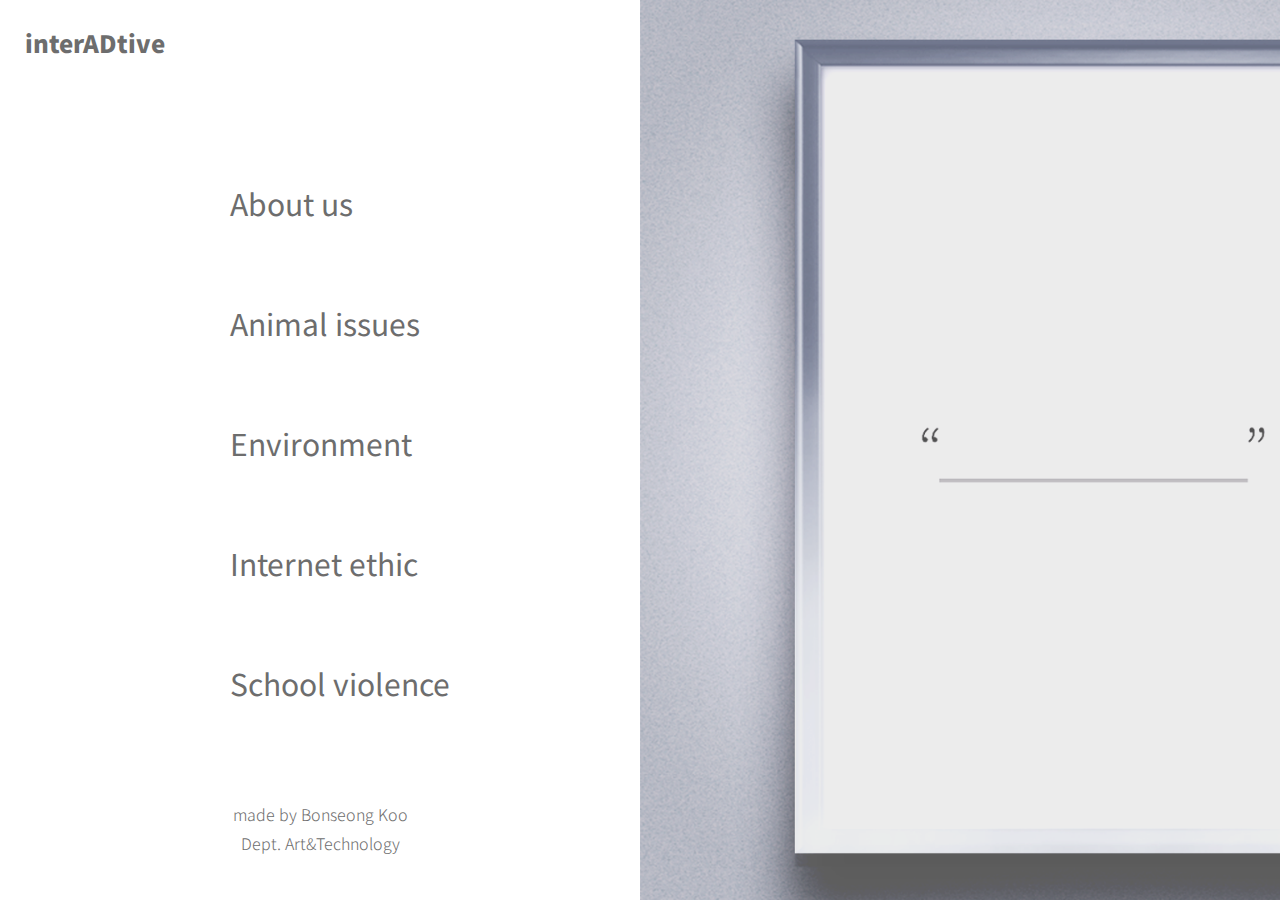
<file: index.html>
<html>
    <head>
        <link rel="stylesheet" type="text/css" href="/nav.css">
        <link rel="preconnect" href="https://fonts.googleapis.com">
        <link rel="preconnect" href="https://fonts.gstatic.com" crossorigin>
        <link href="https://fonts.googleapis.com/css2?family=Noto+Sans+KR:wght@100;300;400;500;700;900&display=swap" rel="stylesheet">
    </head>
    <body>
        <section class="first">
            <div class="logo">interADtive</div>
            <div class="top">
                <ul>
                    <li class="hoverable">
                        <a href="/desc.html">About us</a>
                        <div class="hover-reveal">
                            <ul>
                                <li><a href="/desc.html">description</a></li>
                            </ul>
                        </div>
                    </li>
                    <li class="hoverable">
                        <a href="/index.html">Animal issues</a>
                        <div class="hover-reveal">
                            <ul>
                                <li><a href="/index.html">coming soon1</a></li>
                                <li><a href="/index.html">coming soon2</a></li>
                                <li><a href="/index.html">coming soon3</a></li>
                            </ul>
                        </div>
                    </li>
                    <li class="hoverable">
                        <a href="/carousel.html">Environment</a>
                        <div class="hover-reveal">
                            <ul>
                                <li><a href="/whale.html">"save the whale"</a></li>
                                <li><a href="/index.html">coming soon2</a></li>
                                <li><a href="/index.html">coming soon3</a></li>
                            </ul>
                        </div>
                    </li>
                    <li><a href="/index.html">Internet ethic</a></li>
                    <li><a href="/index.html">School violence</a></li>
                </ul>
            </div>
                    
            <div class="bottom">
                    made by Bonseong Koo<br>
                    Dept. Art&Technology
            </div>
        </section>
        <section class="second">
        </section>
    </body>
</html>
</file>
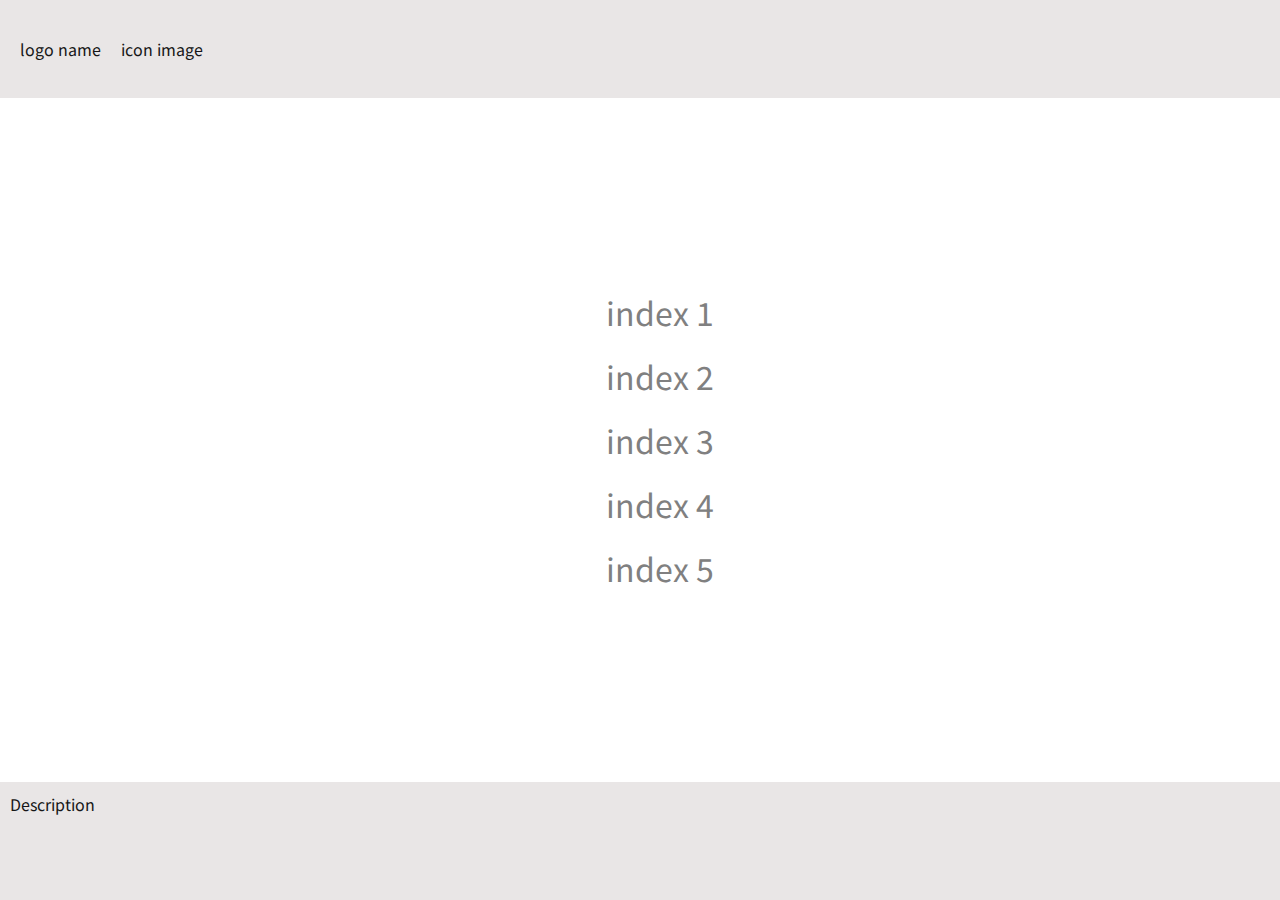
<file: 2layer.html>
<html>
    <head>
        <link rel="stylesheet" type="text/css" href="/2layer.css">
        <link rel="preconnect" href="https://fonts.googleapis.com">
        <link rel="preconnect" href="https://fonts.gstatic.com" crossorigin>
        <link href="https://fonts.googleapis.com/css2?family=Noto+Sans+KR&display=swap" rel="stylesheet">
    </head>
    <body>
        <section class="zero">
            <div class="logo">
                logo name
            </div> 
            <div class="icon">
                icon image
            </div>
        </section>
        <section class="first">
            <div class="top">
                <ul>
                    <li class="hoverable">
                        <a href="/index.html">index 1</a>
                        <div class="hover-reveal">
                            <ul>
                                <li><a href="/index.html">index 1</a></li>
                                <li><a href="/index.html">index 1</a></li>
                                <li><a href="/index.html">index 1</a></li>
                                <li><a href="/index.html">index 1</a></li>
                            </ul>
                            
                        </div>
                    </li>

                    <li><a href="/index2.html">index 2</a></li>
                    <li><a href="/index3.html">index 3</a></li>
                    <li><a href="/index4.html">index 4</a></li>
                    <li><a href="/index4.html">index 5</a></li>
                </ul>
            </div>
                    
            <!-- <div class="bottom">
                bottom
            </div> -->
        </section>
        <section class="second">
            Description
        </section>
    </body>
</html>
</file>
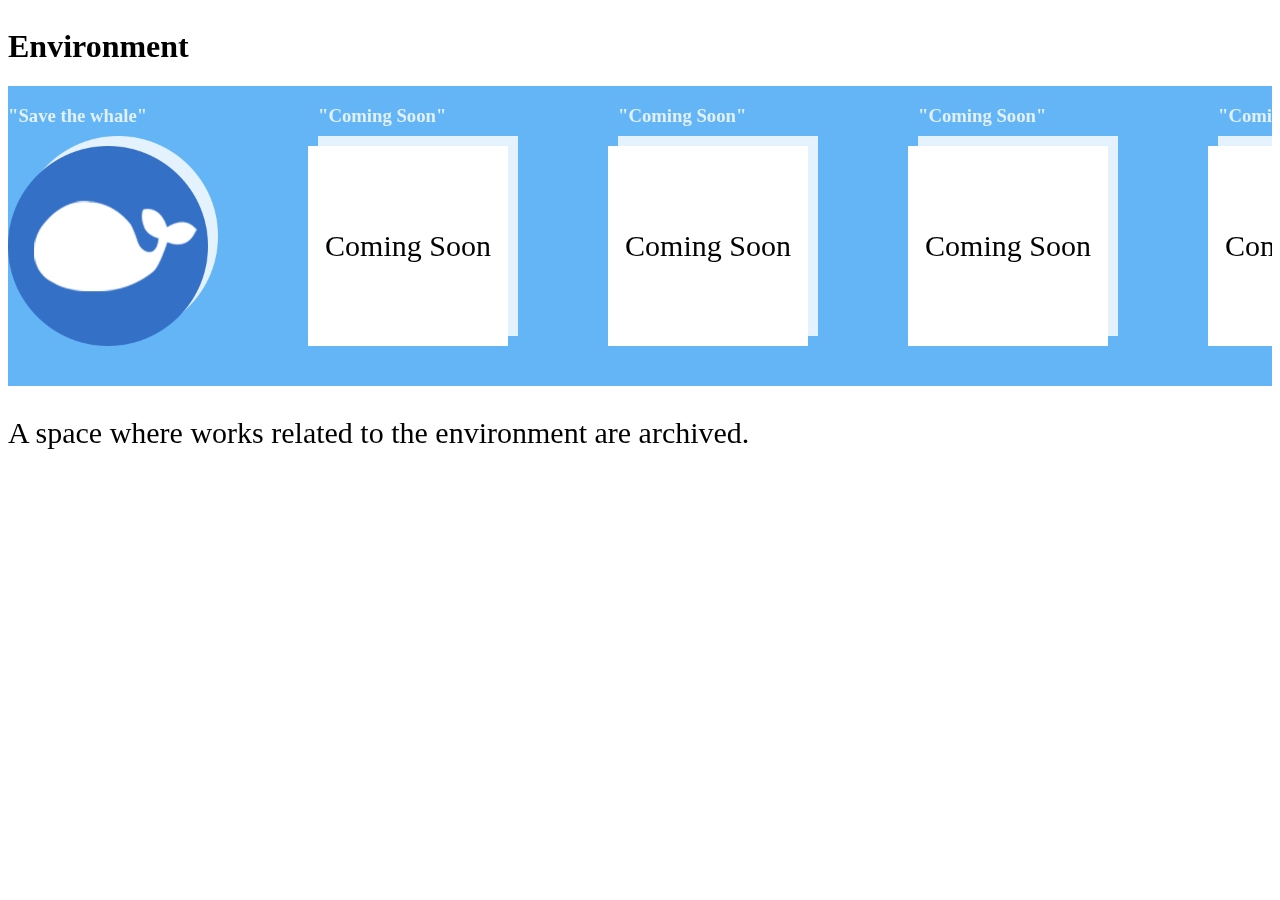
<file: carousel.html>
<html>
    <head>
        <style>
            ::-webkit-scrollbar { 
                display: none; 
            }
            h1 {
                font-weight: 700;
                padding-top: 20px;
            }
            h3.title {
                color: white;
                opacity: 0.8;
                margin-left: 10px;
            }
            h3.title2 {
                color: white;
                opacity: 0.8;
                /* margin-left: 10px; */
            }
            div.left-margin {
                /*margin-left: 120px;
                background: #0D47A1 ; */
            }
            div.section {
                background: #64B5F6;
                padding-bottom: 40px;
                display: flex;
                flex-direction: row;
                overflow-x: auto;
            }

            div.section .image {
                background-size: contain;
                height: 200px;
                width: 200px;
                filter: drop-shadow(10px -10px 0px #E3F2FD);
                margin-right: 100px;
            }
            div.section .image .alt-text {
                font-size: 30px;
                background: white;
                width: 100%;
                height: 100%;
                display: flex;
                justify-content: center;
                align-items: center;
            }
            p {

                font-size: 30px;
            }
        </style>
    </head>
    <body>
        <div class="left-margin">
            <h1>
                Environment
            </h1>
            <div class="section">
               <div>
                   <h3 class="title2">"Save the whale"</h3>
                   <a href="/whale.html"><div class="image" style="background-image: url('img/logo.png')"></div></a>
               </div> 
               <div>
                <h3 class="title">"Coming Soon"</h3>
                <div class="image">
                    <div class="alt-text">
                        Coming Soon
                    </div>
                    
                </div>
            </div> 
                <div>
                    <h3 class="title">"Coming Soon"</h3>
                    <div class="image">
                        <div class="alt-text">
                            Coming Soon
                        </div>
                        
                    </div>
                </div> 
                <div>
                    <h3 class="title">"Coming Soon"</h3>
                    <div class="image">
                        <div class="alt-text">
                            Coming Soon
                        </div>
                        
                    </div>
                </div> 
                <div>
                    <h3 class="title">"Coming Soon"</h3>
                    <div class="image">
                        <div class="alt-text">
                            Coming Soon
                        </div>
                        
                    </div>
                </div>  
                <div>
                    <h3 class="title">"Coming Soon"</h3>
                    <div class="image">
                        <div class="alt-text">
                            Coming Soon
                        </div>
                        
                    </div>
                </div>  
                <div>
                    <h3 class="title">"Coming Soon"</h3>
                    <div class="image">
                        <div class="alt-text">
                            Coming Soon
                        </div>
                        
                    </div>
                </div> 
            </div>
            <p class="description">A space where works related to the environment are archived. </p>
        </div>
        
    </body>
    
</html>
</file>
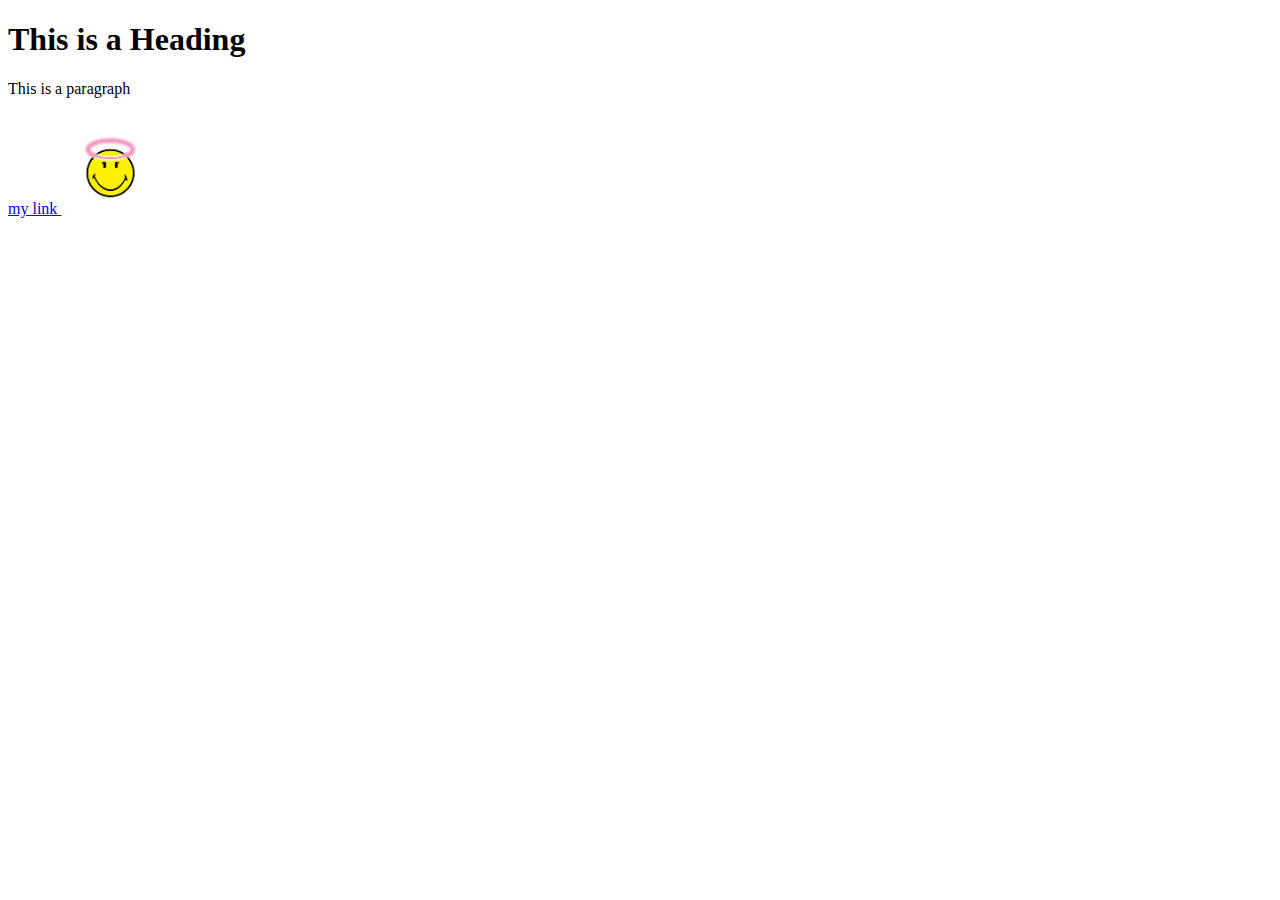
<file: index2.html>
<!DOCTYPE html>
<html>
<head>
<title> mein Homepage </title>
</head>
<body>

<h1> This is a Heading </h1>
<p> This is a paragraph </p>

<a href="dir1/dir2/a.html" target="_blank"> my link </a>
<img src="img/smile.png" alt="smile" style="width:100px;height:100px">

</body>
</html>
</file>
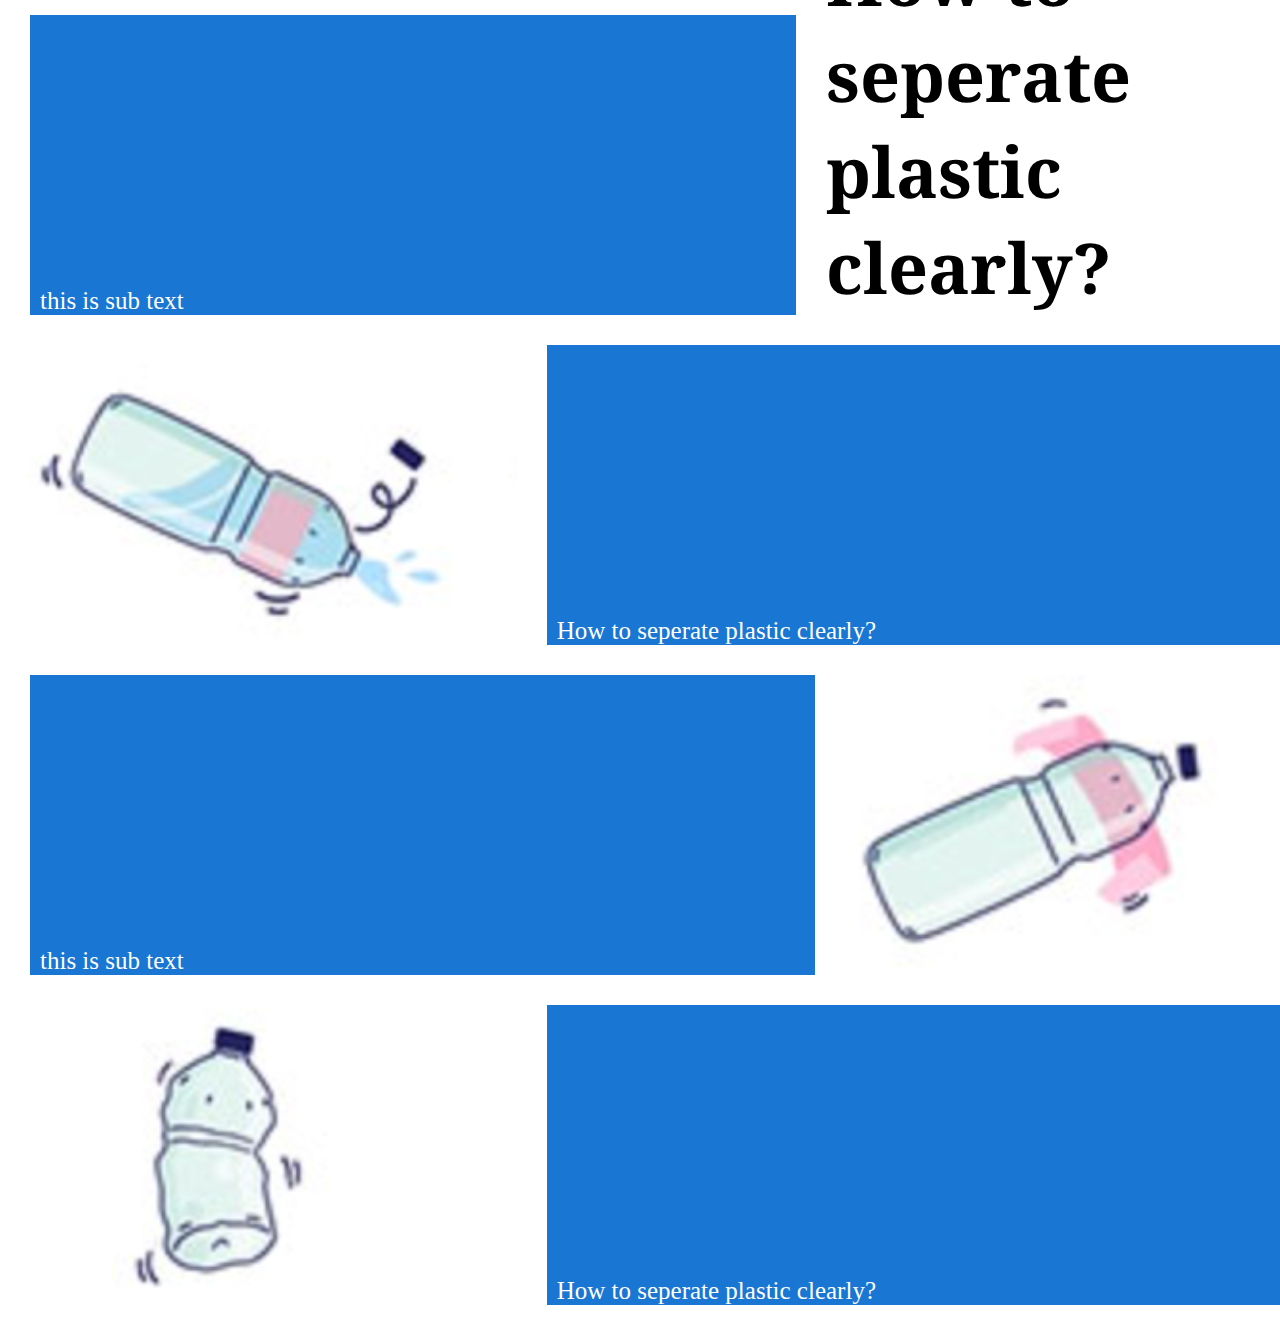
<file: information.html>
<html>
    <head>
        <style>
            body {
                margin: 0;
               font-family: "Noto Serif", sans-serif;
            }
            section {
                height: 300px;
                font-weight: 700;
                font-size: 40px;
                display: flex;
                flex-direction: row;
                padding-bottom: 15px;
                padding-top: 15px;
            }
            section .img {
                height: 100%;
                width: 100%;
                background-size: contain;
            }
            section .text {
                display: flex;
                padding-left: 30px;
                align-items: end;
                font-size: 70px;
                
            }
            section .text2 {
                font-family: "Noto Sans";
                font-weight: 300;
                font-size: 25px;
                color: white;
                display: flex;
                padding-left: 10px;
                align-items: end;
                margin-left: 30px;
                background-color: #1976D2;
            }
        </style>
        <link rel="preconnect" href="https://fonts.googleapis.com">
        <link rel="preconnect" href="https://fonts.gstatic.com" crossorigin>
        <link href="https://fonts.googleapis.com/css2?family=Noto+Serif:wght@700&display=swap" rel="stylesheet">
    </head>
    <body>
        <section>
            <div class="text2" style="flex: 1;">
                this is sub text
            </div>
            <div class="text" style="flex: 0.6;">
                How to seperate plastic clearly?
            </div>
        </section>
        <section>
            <div class="img" style="flex: 1; background-image: url('img/step1.png')">

            </div>
            <div class="text2" style="flex: 1.4;">
                How to seperate plastic clearly?
            </div>
        </section>
        <section>
            <div class="text2" style="flex: 1; ">
                this is sub text
            </div>
            <div class="img" style="flex: 0.6; background-image: url('img/step2.png')">

            </div>
        </section>
        <section>
            <div class="img" style="flex: 1; background-image: url('img/step3.png')">

            </div>
            <div class="text2" style="flex: 1.4;">
                How to seperate plastic clearly?
            </div>
        </section>
    </body>
</html>
</file>
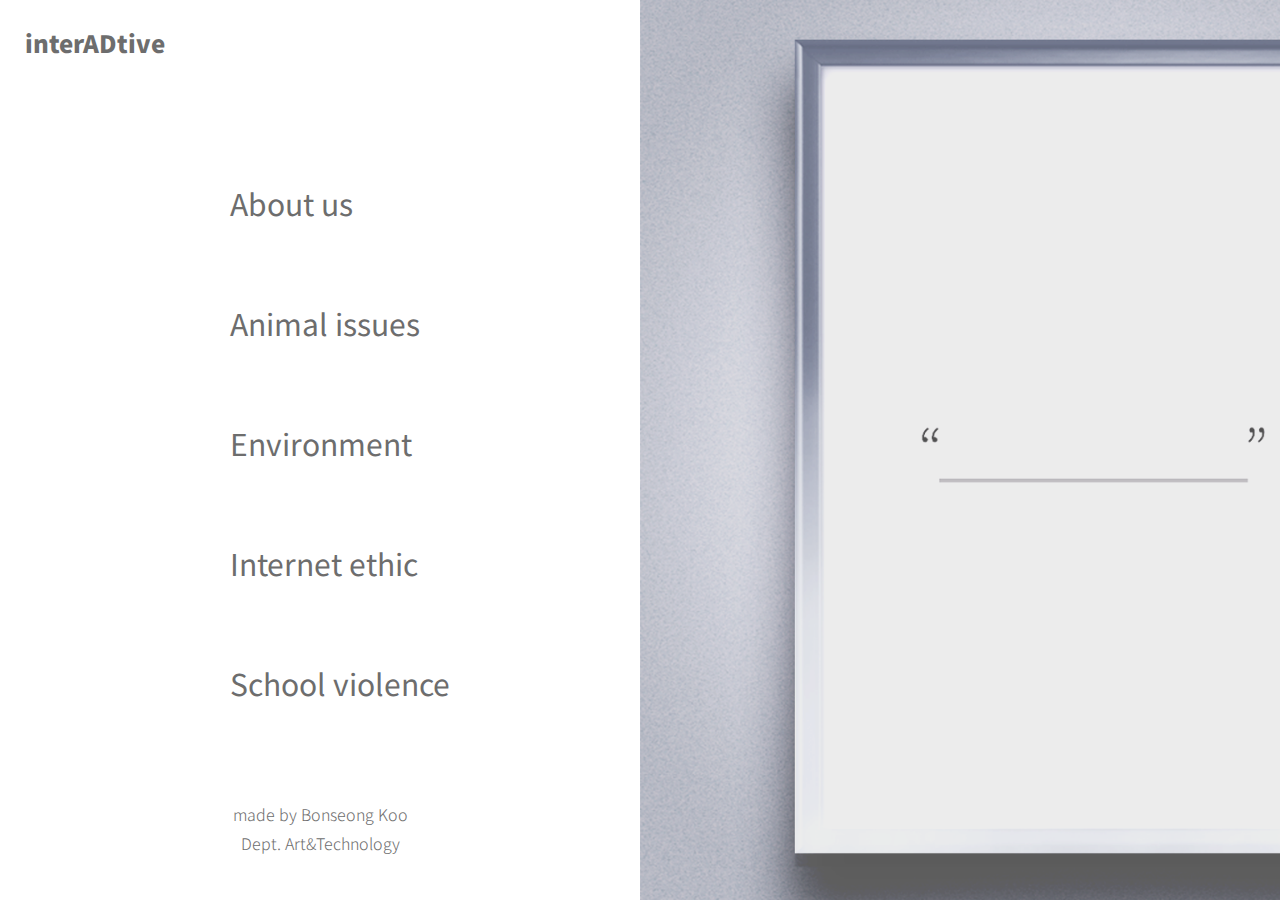
<file: nav.html>
<html>
    <head>
        <link rel="stylesheet" type="text/css" href="/nav.css">
        <link rel="preconnect" href="https://fonts.googleapis.com">
        <link rel="preconnect" href="https://fonts.gstatic.com" crossorigin>
        <link href="https://fonts.googleapis.com/css2?family=Noto+Sans+KR:wght@100;300;400;500;700;900&display=swap" rel="stylesheet">
    </head>
    <body>
        <section class="first">
            <div class="logo">interADtive</div>
            <div class="top">
                <ul>
                    <li class="hoverable">
                        <a href="/index.html">About us</a>
                        <div class="hover-reveal">
                            <ul>
                                <li><a href="/index.html">description</a></li>
                            </ul>
                        </div>
                    </li>
                    <li class="hoverable">
                        <a href="/index.html">Animal issues</a>
                        <div class="hover-reveal">
                            <ul>
                                <li><a href="/index.html">coming soon1</a></li>
                                <li><a href="/index.html">coming soon2</a></li>
                                <li><a href="/index.html">coming soon3</a></li>
                            </ul>
                        </div>
                    </li>
                    <li class="hoverable">
                        <a href="/index.html">Environment</a>
                        <div class="hover-reveal">
                            <ul>
                                <li><a href="/index.html">"save the whale"</a></li>
                                <li><a href="/index.html">coming soon2</a></li>
                                <li><a href="/index.html">coming soon3</a></li>
                            </ul>
                        </div>
                    </li>
                    <li><a href="/index.html">Internet ethic</a></li>
                    <li><a href="/index.html">School violence</a></li>
                </ul>
            </div>
                    
            <div class="bottom">
                    made by Bonseong Koo<br>
                    Dept. Art&Technology
            </div>
        </section>
        <section class="second">
        </section>
    </body>
</html>
</file>
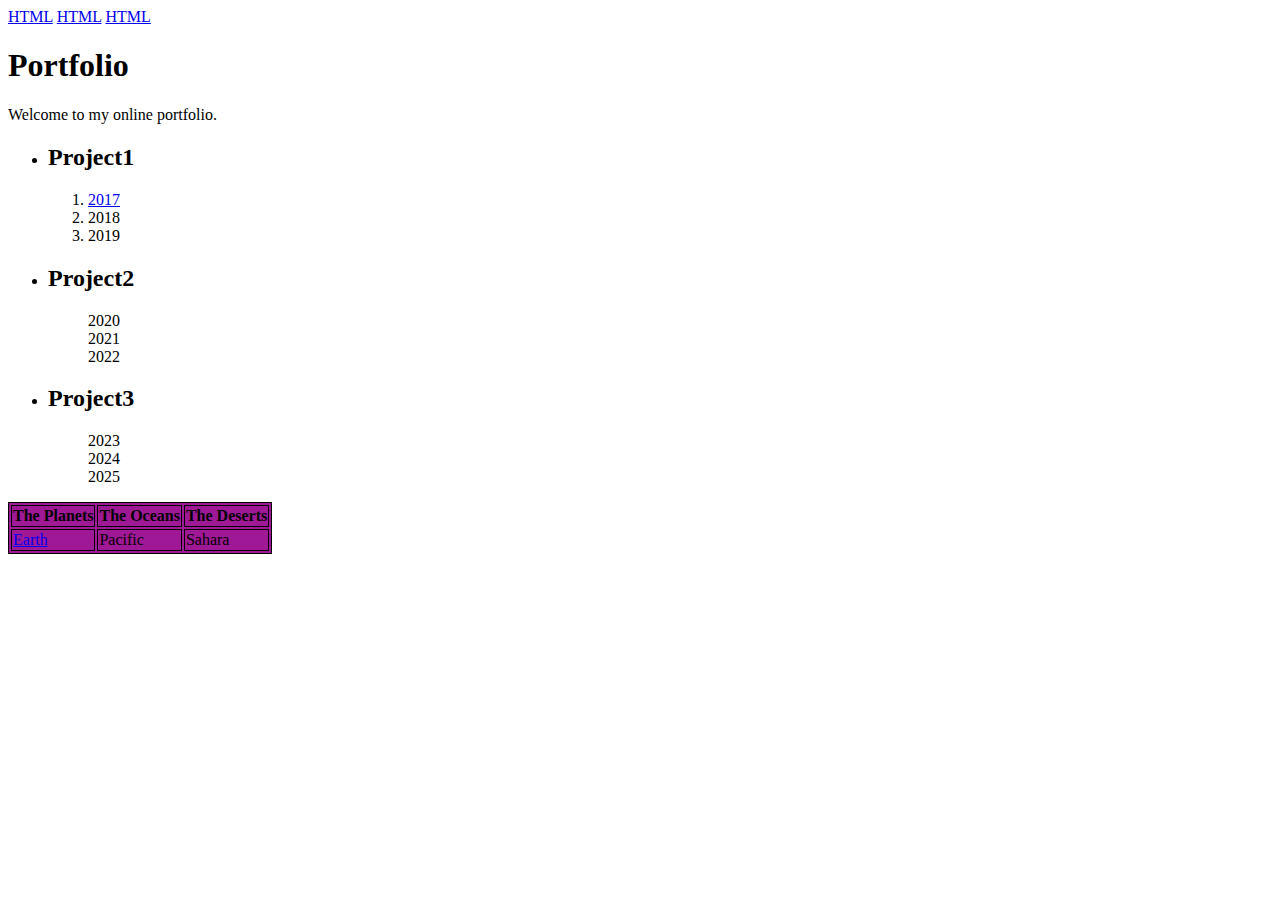
<file: test.html>
<!DOCTYPE html>
<html>
<head>
<title> test </title>
<style>
table, th, td {
  border: 1px solid black;
}
</style>
<body>

<nav>
	<a href = "/html/">HTML</a>
	<a href = "/css/">HTML</a>
	<a href = "/js/">HTML</a>
</nav>

<h1> Portfolio </h1>

<p> Welcome to my online portfolio. </p>

<ul>
	<li><h2>Project1<h2></li>
		<ol> 
		<li><a href = https://www.naver.com>2017</a></li>
		<li>2018</li>
		<li>2019</li>
		</ol>

	<li><h2>Project2<h2></li> 
		<ol>2020</ol>
		<ol>2021</ol>
		<ol>2022</ol>

	<li><h2>Project3<h2></li> 
		<ol>2023</ol>
		<ol>2024</ol>
		<ol>2025</ol>
</ul>

<table style = "background-color:#9F1896">
<tr>
<th> The Planets </th>
<th> The Oceans </th>
<th> The Deserts </th>
</tr>

<tr>
<td><a href = https://naver.com> Earth <a/></td>
<td> Pacific </td>
<td> Sahara </td>
</table>


</body>
</head>
</html>
</file>
<file: nav.css>
body {
    font-family: 'Noto Sans KR', sans-serif;
    display: flex;
    flex-direction: row;
    margin: 0;
    height: 100%;
}

section {
    display: flex;
    background-color: white;
}

section.first {
    height: 100%;
    display: flex;
    flex-direction: column;
    flex: 1;
    background-color: rgb(255, 255, 255);
    font-size: 30px;
    color: rgb(109, 109, 109); 
}

section.first .logo {
    font-weight: 900;
    padding: 25px;
    font-size: 24px;
}

section.first .top {
    display: flex;
    height: 100%;
    flex: 1;
    justify-content: center;
    align-items: center;
}
section.first .hoverable {
    display: flex;
    flex-direction: column;
}
section.first .hoverable:hover .hover-reveal {
    display: flex;
    font-weight: 200;
    font-size: 18px;
    color: rgb(156, 156, 156);
    margin-left: 60px;
}
section.first .hoverable:hover .hover-reveal ul {
    list-style-type: square;
    line-height: 3em;
}

section.first .hoverable .hover-reveal {
    display: none;
}
section.first .bottom {
    display: flex;
    width: 100%; 
    height: 100px; 
    background-color: white;
    font-size: 16px;
    font-weight: 300;
    /* padding: 10px; */
    align-items: top;
    justify-content: center;
    line-height: 1.8em;
    text-align: center;
}
a {
    color: inherit;
    text-decoration: none;
}
section.first ul {
    list-style-type: none;
    line-height: 4em;
}
section.second {
    display: flex;
    flex: 1;
    background-color: #e4e0e0cc;
    color: rgb(22, 22, 22);
    padding : none;
    background-image: url(/img/test3.png);   
    background-size: cover;
}

/* 이건 그 뭐냐 지수 표현하는거 
section.
    vertical-align: super;
    font-size: smaller; */
</file>
<file: 2layer.css>
body {
    font-family: 'Noto Sans KR', sans-serif;
    display: flex;
    flex-direction: column;
    margin: 0;
    height: 100%;
}
.logo {
    padding : 20px;
}
section {
    display: flex;
    background-color: white;
}
section.zero {
    display: flex;
    flex: 1;
    background-color: #e4e0e0cc;
    color: rgb(22, 22, 22);
    padding : none;
    align-items: center;
}

section.zero .icon{
    color: rgb(22, 22, 22);
    padding : none;
    justify-content: right;
    align-items: center;
}

section.first {
    height: 100%;
    display: flex;
    flex-direction: column;
    flex: 7;
    background-color: white;
    font-size: 32px;
    color: gray;
}
section.first .top {
    display: flex;
    height: 100%;
    flex: 1;
    justify-content: center;
    align-items: center;
}
section.first .hoverable {
    display: flex;
    flex-direction: column;
}
section.first .hoverable:hover .hover-reveal {
    display: flex;
}
section.first .hoverable .hover-reveal {
    display: none;
}
/* section.first .bottom {
    width: 100%;
    height: 100px;
    background-color: black;
    font-size: 16px;
} */
a {
    color: inherit;
    text-decoration: none;
}
section.first ul {
    list-style-type: none;
    line-height: 2em;
}
section.second {
    display: flex;
    flex: 1;
    background-color: #e4e0e0cc;
    color: rgb(22, 22, 22);
    padding : 10px;
}
</file>
